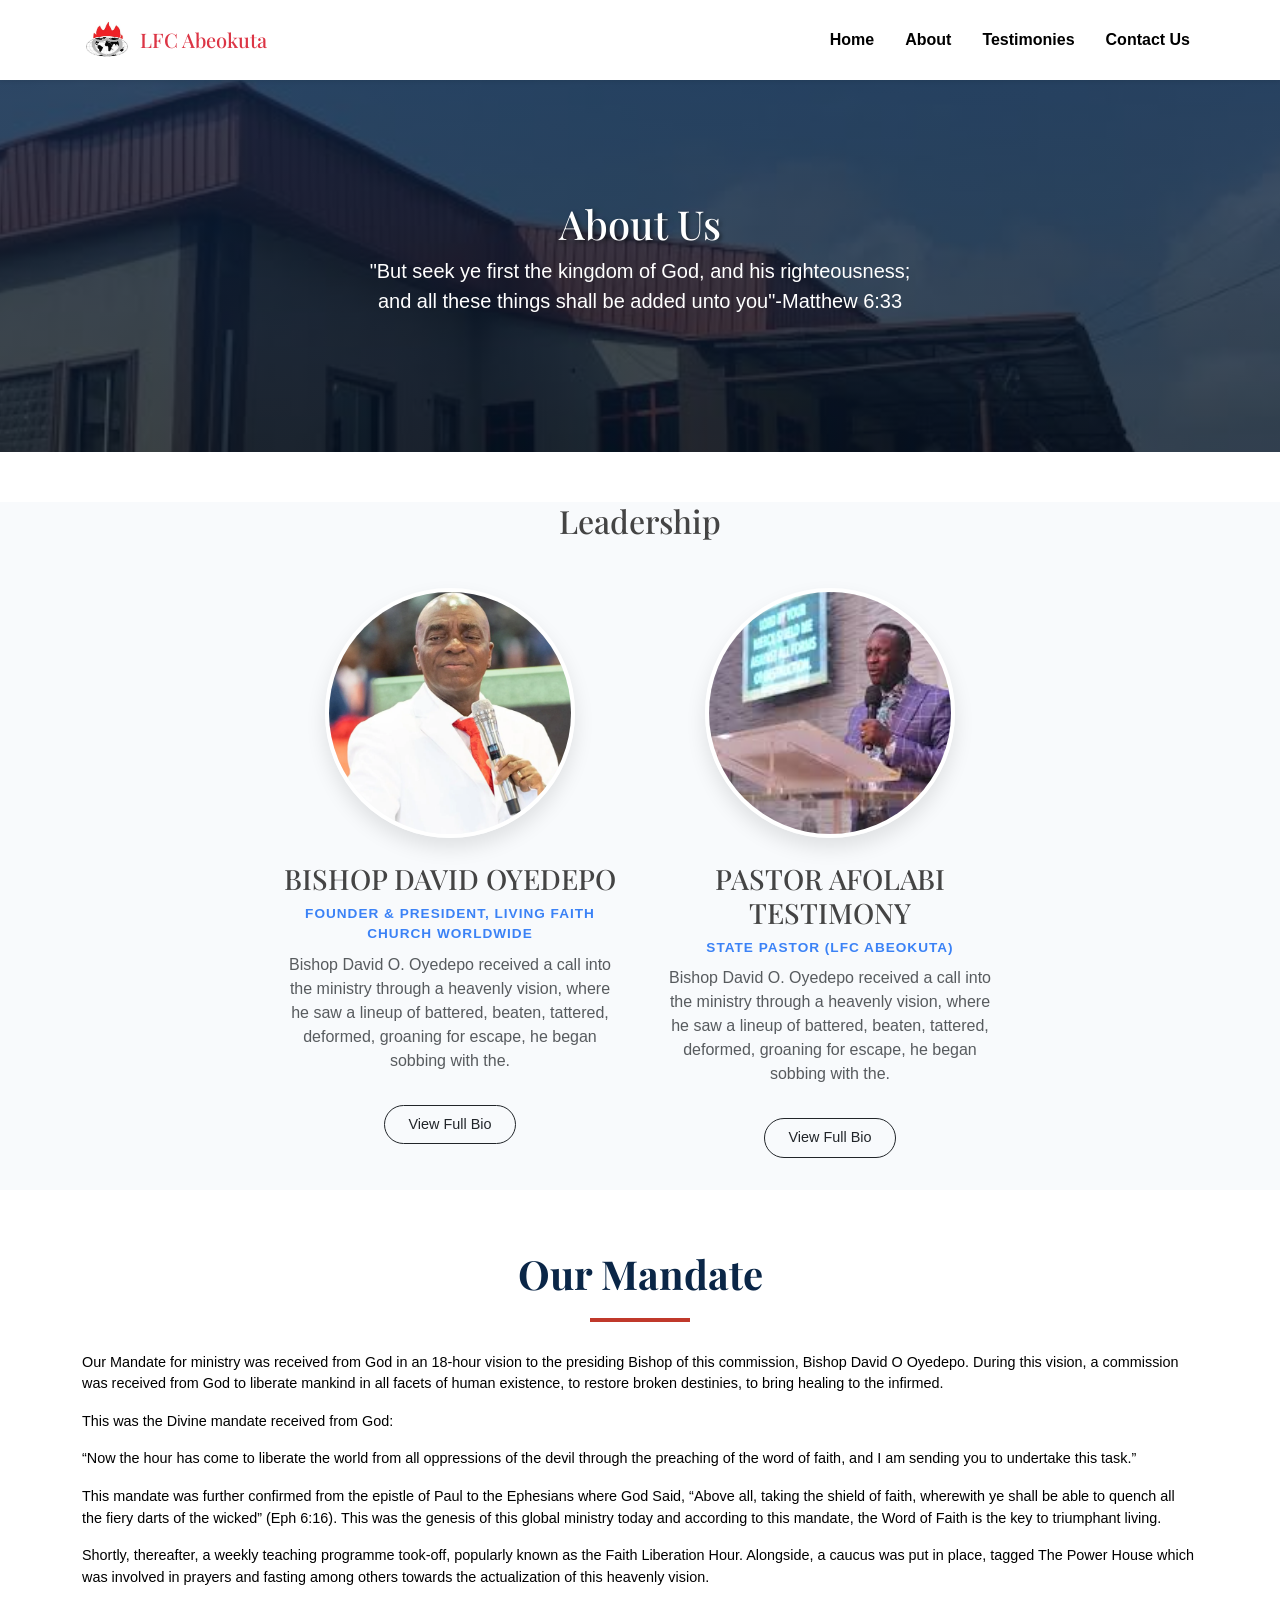
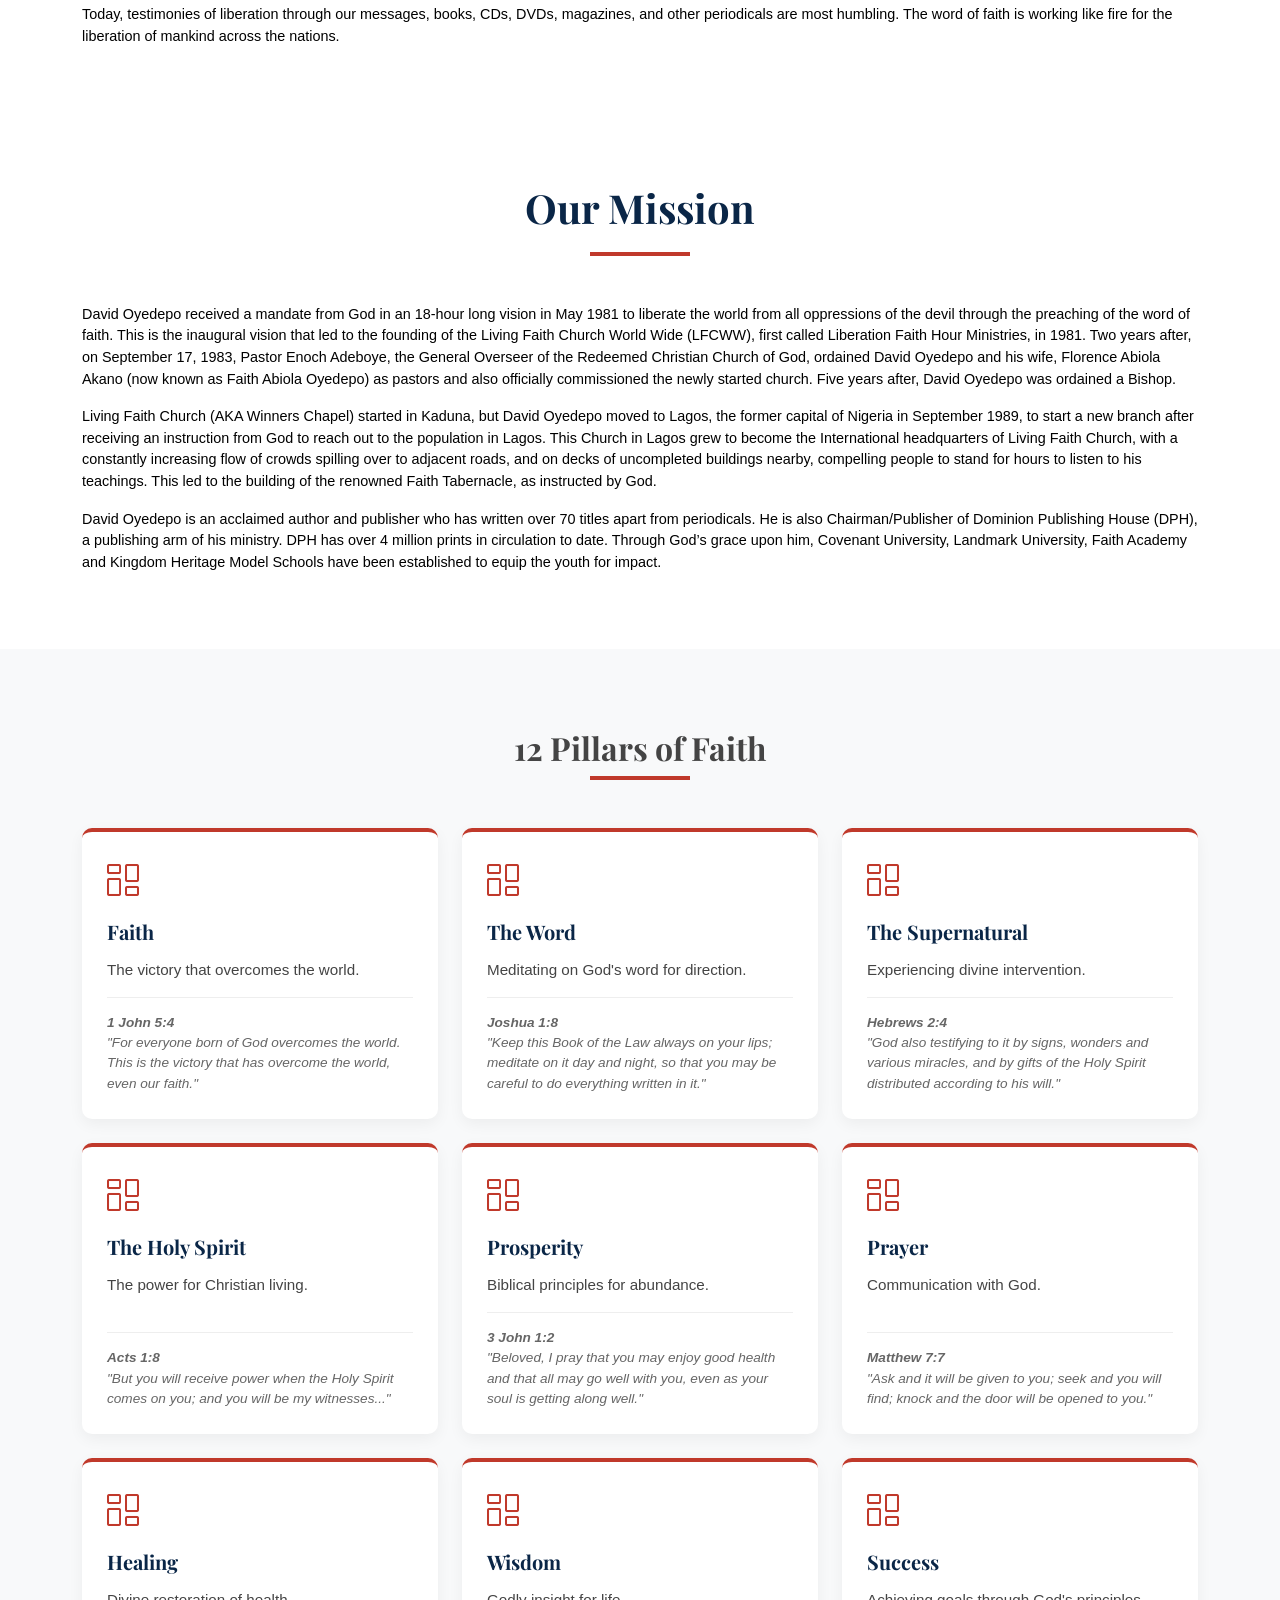
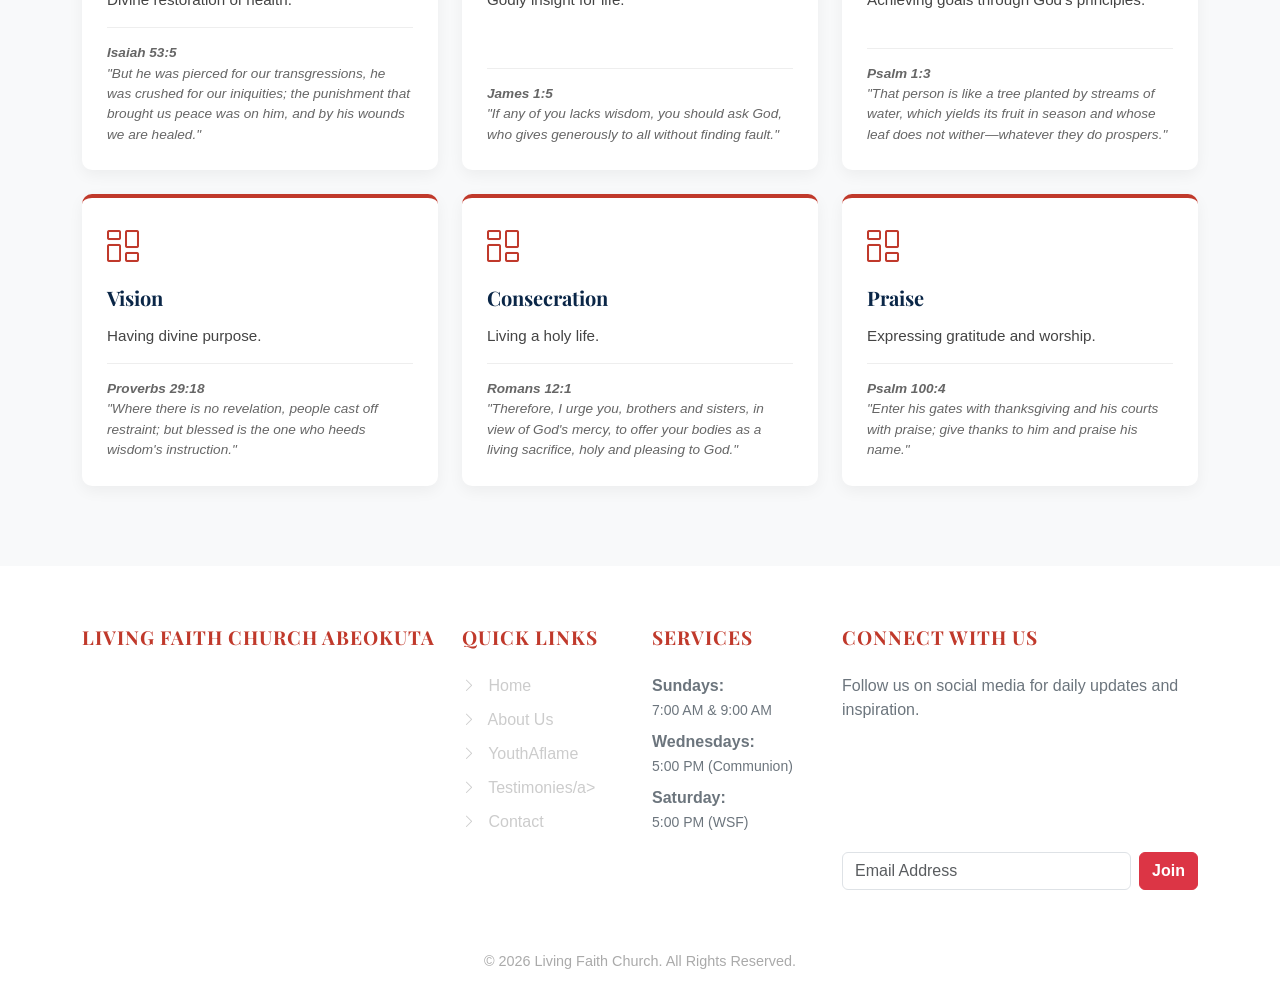
<file: About.html>
<!DOCTYPE html>
<html lang="en">

<head>
    <meta charset="UTF-8">
    <meta http-equiv="X-UA-Compatible" content="IE=edge">
    <meta name="viewport" content="width=device-width, initial-scale=1.0">
    <title>About Us</title>
    <link href="https://cdn.jsdelivr.net/npm/bootstrap@5.3.8/dist/css/bootstrap.min.css" rel="stylesheet"
        integrity="sha384-sRIl4kxILFvY47J16cr9ZwB07vP4J8+LH7qKQnuqkuIAvNWLzeN8tE5YBujZqJLB" crossorigin="anonymous">
    <link rel="stylesheet" href="https://cdn.jsdelivr.net/npm/bootstrap-icons@1.11.3/font/bootstrap-icons.min.css">
    <link rel="stylesheet" href="About.css">
    <!-- FontAwesome for Icons -->
    <link href="https://cdnjs.cloudflare.com/ajax/libs/font-awesome/6.4.0/css/all.min.css" rel="stylesheet">
    <!-- Google Fonts -->
    <link
        href="https://fonts.googleapis.com/css2?family=Inter:wght@300;400;600;700&family=Playfair+Display:wght@700&display=swap"
        rel="stylesheet">
</head>

<body>

    <!-- NAVIGATION -->
    <nav class="navbar navbar-expand-lg navbar-light bg-white sticky-top shadow-sm">
        <div class="container">
            <a class="navbar-brand fw-bold d-flex align-items-center" href="#" style="color: #222;">
                <img src="pics/logo.jpg" alt="Logo" width="50" height="40" class="me-2">
                <h5 class="mt-2 display-7"><span class="text-danger">LFC Abeokuta</span></h5>
            </a>
            <button class="navbar-toggler" type="button" data-bs-toggle="collapse" data-bs-target="#navbarNav">
                <span class="navbar-toggler-icon"></span>
            </button>
            <div class="collapse navbar-collapse justify-content-end" id="navbarNav">
                <ul class="navbar-nav mx mb-2 mb-lg-0 ">

                    <li class="nav-item">
                        <a class="nav-link" href="index.html">Home</a>
                    </li>
                    <li class="nav-item">
                        <a class="nav-link" href="About.html">About</a>
                    </li>

                    <li class="nav-item">
                        <a class="nav-link" href="church-report.html">Testimonies</a>
                    </li>
                    <li class="nav-item">
                        <a class="nav-link" href="Contact.html">Contact Us</a>
                    </li>
                </ul>


            </div>

        </div>
    </nav>

    <!-- BANNER -->
    <header class="about-banner">
        <div class="container">
            <h1>About Us
            </h1>
            <p class="lead">"But seek ye first the kingdom of God, and his righteousness;<br>
                and all these things shall be added unto you"-Matthew 6:33</p>
        </div>
    </header>




    <!-- Team Section (CEO & Manager) -->
    <section id="team" style="background-color: var(--light-bg); margin-top: 50px;">
        <div class="container">
            <div class="section-title">
                <h2 class="text-center"><span>Leadership</span></h2>

            </div>

            <div class="row justify-content-center mt-5">
                <!-- BISHOP Card -->
                <div class="col-md-5 col-lg-4">
                    <div class="team-card">
                        <div class="team-img-container">
                            <img src="pics/Bishop-pic-10b.webp" alt="CEO Picture">
                        </div>
                        <h3>BISHOP DAVID OYEDEPO</h3>
                        <p class="team-role">Founder & President, Living Faith Church Worldwide</p>
                        <p class="text-muted px-3">Bishop David O. Oyedepo received a call into the ministry through a
                            heavenly vision, where he saw a lineup of battered,
                            beaten, tattered, deformed, groaning for escape, he began sobbing with the.</p>

                        <!-- Button triggers Modal -->
                        <button type="button" class="btn btn-outline-dark btn-bio" data-bs-toggle="modal"
                            data-bs-target="#ceoModal">
                            View Full Bio
                        </button>
                    </div>
                </div>

                <!-- STATE PASTOR Card -->
                <div class="col-md-5 col-lg-4">
                    <div class="team-card">
                        <div class="team-img-container">
                            <img src="pics/pastor-T-2.jpg" alt="Manager Picture">
                        </div>
                        <h3>PASTOR AFOLABI TESTIMONY</h3>
                        <p class="team-role">STATE PASTOR (LFC ABEOKUTA)</p>
                        <p class="text-muted px-3">Bishop David O. Oyedepo received a call into the ministry through a
                            heavenly vision, where he saw a lineup of battered,
                            beaten, tattered, deformed, groaning for escape, he began sobbing with the.</p>

                        <!-- Button triggers Modal -->
                        <button type="button" class="btn btn-outline-dark btn-bio" data-bs-toggle="modal"
                            data-bs-target="#managerModal">
                            View Full Bio
                        </button>
                    </div>
                </div>
            </div>
        </div>
    </section>






    <!-- MANDATE SECTION -->
    <section class="centered-text-section">
        <div class="container">
            <h2>Our Mandate</h2>
            <div class="mandate-divider"></div>
            <p class="lead" style="font-size: 0.9rem; color: #000; text-align: start;">
                Our Mandate for ministry was received from God in an 18-hour vision to the presiding Bishop of this
                commission, Bishop
                David O Oyedepo. During this vision, a commission was received from God to liberate mankind in all
                facets of human
                existence, to restore broken destinies, to bring healing to the infirmed.
            </p>
            <p class="lead" style="font-size: 0.9rem; color: #000;  text-align: start;">
                This was the Divine mandate received from God:
            </p>
            <p class="lead" style="font-size: 0.9rem; color: #000;  text-align: start;">
                “Now the hour has come to liberate the world from all oppressions of the devil through the preaching of
                the word of
                faith, and I am sending you to undertake this task.”
            </p>

            <p class="lead" style="font-size: 0.9rem; color: #000;  text-align: start;">
                This mandate was further confirmed from the epistle of Paul to the Ephesians where God Said, “Above all,
                taking the
                shield of faith, wherewith ye shall be able to quench all the fiery darts of the wicked” (Eph 6:16).
                This was the
                genesis of this global ministry today and according to this mandate, the Word of Faith is the key to
                triumphant living.
            </p>

            <p class="lead" style="font-size: 0.9rem; color: #000;  text-align: start;">
                Shortly, thereafter, a weekly teaching programme took-off, popularly known as the Faith Liberation Hour.
                Alongside, a
                caucus was put in place, tagged The Power House which was involved in prayers and fasting among others
                towards the
                actualization of this heavenly vision.

            </p>

            <p class="lead" style="font-size: 0.9rem; color: #000;  text-align: start;">
                Today, testimonies of liberation through our messages, books, CDs, DVDs, magazines, and other
                periodicals are most
                humbling. The word of faith is working like fire for the liberation of mankind across the nations.

            </p>

        </div>

    </section>

    <!-- MISSION SECTION -->
    <section class="centered-text-section bg-white">
        <div class="container">
            <h2>Our Mission</h2>
            <div class="mandate-divider"></div>

            <div class="row mt-5 text-start justify-content-center">
                <p class="lead" style="font-size: 0.9rem; color: #000;">David Oyedepo received a mandate from God in an
                    18-hour long vision in May 1981 to liberate the world from all
                    oppressions of the devil through the preaching of the word of faith. This is the inaugural vision
                    that led to the
                    founding of the Living Faith Church World Wide (LFCWW), first called Liberation Faith Hour
                    Ministries, in 1981. Two
                    years after, on September 17, 1983, Pastor Enoch Adeboye, the General Overseer of the Redeemed
                    Christian Church of God,
                    ordained David Oyedepo and his wife, Florence Abiola Akano (now known as Faith Abiola Oyedepo) as
                    pastors and also
                    officially commissioned the newly started church. Five years after, David Oyedepo was ordained a
                    Bishop.</p>
                <p class="lead" style="font-size: 0.9rem; color: #000;">Living Faith Church (AKA Winners Chapel) started
                    in Kaduna, but David Oyedepo moved to Lagos, the former capital of
                    Nigeria in September 1989, to start a new branch after receiving an instruction from God to reach
                    out to the population
                    in Lagos. This Church in Lagos grew to become the International headquarters of Living Faith Church,
                    with a constantly
                    increasing flow of crowds spilling over to adjacent roads, and on decks of uncompleted buildings
                    nearby, compelling
                    people to stand for hours to listen to his teachings. This led to the building of the renowned Faith
                    Tabernacle, as
                    instructed by God.</p>
                <p class="lead" style="font-size: 0.9rem; color: #000;">
                    David Oyedepo is an acclaimed author and publisher who has written over 70 titles apart from
                    periodicals. He is also
                    Chairman/Publisher of Dominion Publishing House (DPH), a publishing arm of his ministry. DPH has
                    over 4 million prints
                    in circulation to date. Through God’s grace upon him, Covenant University, Landmark University,
                    Faith Academy and
                    Kingdom Heritage Model Schools have been established to equip the youth for impact.
                </p>
            </div>
        </div>
    </section>






    <!-- 12 PILLARS OF FAITH SECTION -->
    <section class="pillar-section">
        <div class="container">
            <div class="text-center mb-5">
                <h2 class="fw-bold">12 Pillars of Faith</h2>
                <div class="mandate-divider"></div>
            </div>

            <!-- Grid Container (Populated by JS) -->
            <div class="row g-4" id="pillarsGrid">
                <!-- Javascript will inject 12 cards here -->
            </div>
        </div>
    </section>




    <!-- CEO Modal -->
    <div class="modal fade" id="ceoModal" tabindex="-1" aria-hidden="true">
        <div class="modal-dialog modal-dialog-centered">
            <div class="modal-content">
                <div class="modal-header">
                    <h5 class="modal-title">Bishop David Oyedepo</h5>
                    <button type="button" class="btn-close" data-bs-dismiss="modal" aria-label="Close"></button>
                </div>
                <div class="modal-body">
                    <img src="pics/Bishop-pic-10b.webp" alt="Sarah Jenkins" class="img-fluid rounded mb-3 w-100"
                        style="max-height: 300px; object-fit: cover;">
                    <h6 class="text-primary">Founder & President, Living Faith Church Worldwide</h6>
                    <p>

                        On September 27, 1954, Bishop David Olaniyi Oyedepo, a native of Omu-Aran, Kwara
                        State,
                        Nigeria,,<br>
                        was born in Osogbo into
                        a religiously mixed family. His father, Ibrahim, was a Muslim healer, while his mother,
                        Dorcas,
                        was a member of the
                        Eternal Order of the Cherubim and Seraphim Movement (C&S).
                        He was raised by his grandmother in Osogbo, who inculcated in him the virtues of
                        Christian life
                        through the early
                        morning prayers which he attended with her. She also taught him the importance of
                        tithing and
                        other basic Christian
                        virtues.
                        In 1982 he married Florence Abiola Akano (now known as Faith). They have four children
                        together
                        (David Jr., Isaac, Love,
                        and Joy). David Jr. and Isaac Oyedepo were ordained as Pastors in May 2007 by Kenneth
                        Copeland.
                        David Oyedepo gave his life to Jesus Christ in 1969 through the influence of his former
                        teacher,
                        Ms Betty Lasher, who
                        took a special interest in him during his high school days. He studied Architecture at
                        Kwara
                        State Polytechnic, Ilorin,
                        and worked briefly with the Federal Ministry of Housing in Ilorin before resigning to
                        concentrate on missionary work.
                        David Oyedepo also earned a PhD in Human Development from Honolulu University, Hawaii,
                        United
                        States of America.
                    </p>
                    <blockquote class="blockquote mt-3">
                        <p class="mb-0 fst-italic">"Your depth of knowledge will determine the height you enjoy as far
                            as liberty is concerned."</p>
                    </blockquote>
                </div>
                <div class="modal-footer">
                    <button type="button" class="btn btn-secondary" data-bs-dismiss="modal">Close</button>
                    <!-- <a href="#" class="btn btn-primary">Connect on LinkedIn</a> -->
                </div>
            </div>
        </div>
    </div>

    <!-- Manager Modal -->
    <div class="modal fade" id="managerModal" tabindex="-1" aria-hidden="true">
        <div class="modal-dialog modal-dialog-centered">
            <div class="modal-content">
                <div class="modal-header">
                    <h5 class="modal-title">Pastor Afolabi Testimony</h5>
                    <button type="button" class="btn-close" data-bs-dismiss="modal" aria-label="Close"></button>
                </div>
                <div class="modal-body">
                    <img src="pics/pastor-T-2.jpg" alt="David Ross" class="img-fluid rounded mb-3 w-100"
                        style="max-height: 250px; object-fit: cover;">
                    <h6 class="text-primary">State Pastor (LFC ABEOKUTA)</h6>
                    <p>

                        On September 27, 1954, Bishop David Olaniyi Oyedepo, a native of Omu-Aran, Kwara
                        State,
                        Nigeria,,<br>
                        was born in Osogbo into
                        a religiously mixed family. His father, Ibrahim, was a Muslim healer, while his mother,
                        Dorcas,
                        was a member of the
                        Eternal Order of the Cherubim and Seraphim Movement (C&S).
                        He was raised by his grandmother in Osogbo, who inculcated in him the virtues of
                        Christian life
                        through the early
                        morning prayers which he attended with her. She also taught him the importance of
                        tithing and
                        other basic Christian
                        virtues.
                        In 1982 he married Florence Abiola Akano (now known as Faith). They have four children
                        together
                        (David Jr., Isaac, Love,
                        and Joy). David Jr. and Isaac Oyedepo were ordained as Pastors in May 2007 by Kenneth
                        Copeland.
                        David Oyedepo gave his life to Jesus Christ in 1969 through the influence of his former
                        teacher,
                        Ms Betty Lasher, who
                        took a special interest in him during his high school days. He studied Architecture at
                        Kwara
                        State Polytechnic, Ilorin,
                        and worked briefly with the Federal Ministry of Housing in Ilorin before resigning to
                        concentrate on missionary work.
                        David Oyedepo also earned a PhD in Human Development from Honolulu University, Hawaii,
                        United
                        States of America.
                    </p>
                    <blockquote class="blockquote mt-3">
                        <p class="mb-0 fst-italic">
                            "Until something changes within you, nothing changes around you."</p>
                    </blockquote>
                </div>
                <div class="modal-footer">
                    <button type="button" class="btn btn-secondary" data-bs-dismiss="modal">Close</button>
                    <!-- <a href="#" class="btn btn-primary">Connect on LinkedIn</a> -->
                </div>
            </div>
        </div>
    </div>


    <!-- FOOTER START -->
    <footer class="main-footer">
        <div class="container">
            <div class="row">

                <!-- Column 1: About Church -->
                <div class="col-lg-4 col-md-6 mb-4 mb-lg-0">
                    <h5 class="footer-heading">Living Faith Church Abeokuta</h5>
                    <p class="mb-4">Raising a generation of believers who understand their kingdom identity. Join us as
                        we
                        impact the world with the Gospel.</p>
                    <div class="d-flex">
                        <span class="me-3"><i class="bi bi-geo-alt-fill"></i> #26 Quarry Rd., Ibara, Abeokuta, Ogun
                            State, Nigeria</span>
                        <span><i class="bi bi-envelope-fill"></i> lfcwwabeokuta@yahoo.com</span>
                    </div>
                </div>

                <!-- Column 2: Quick Links -->
                <div class="col-lg-2 col-md-6 mb-4 mb-lg-0">
                    <h5 class="footer-heading">Quick Links</h5>
                    <a href="index.html" class="footer-link"><i class="bi bi-chevron-right small me-2"></i> Home</a>
                    <a href="About.html" class="footer-link"><i class="bi bi-chevron-right small me-2"></i> About Us</a>
                    <a href="youth.html" class="footer-link"><i class="bi bi-chevron-right small me-2"></i>
                        YouthAflame</a>
                    <a href="church-report.html" class="footer-link"><i class="bi bi-chevron-right small me-2"></i>
                        Testimonies/a>
                        <a href="Contact.html" class="footer-link"><i class="bi bi-chevron-right small me-2"></i>
                            Contact</a>
                </div>

                <!-- Column 3: Service Times -->
                <div class="col-lg-2 col-md-6 mb-4 mb-lg-0">
                    <h5 class="footer-heading">Services</h5>
                    <ul class="list-unstyled text-secondary">
                        <li class="mb-2">
                            <strong>Sundays:</strong><br>
                            <small>7:00 AM & 9:00 AM</small>
                        </li>
                        <li class="mb-2">
                            <strong>Wednesdays:</strong><br>
                            <small>5:00 PM (Communion)</small>
                        </li>
                        <li>
                            <strong>Saturday:</strong><br>
                            <small>5:00 PM (WSF)</small>
                        </li>
                    </ul>
                </div>

                <!-- Column 4: Social Media (Key Feature) -->
                <div class="col-lg-4 col-md-6 mb-4 mb-lg-0">
                    <h5 class="footer-heading">Connect With Us</h5>
                    <p class="mb-3 text-secondary">Follow us on social media for daily updates and inspiration.</p>

                    <!-- Social Icons -->
                    <div class="mb-4">
                        <a href="https://web.facebook.com/lfcabeokuta/#" class="social-icon" title="Facebook">
                            <i class="bi bi-facebook"></i>
                        </a>
                        <a href="https://www.instagram.com/lfcabeokuta_/" class="social-icon" title="Instagram">
                            <i class="bi bi-instagram"></i>
                        </a>
                        <a href="https://x.com/winnersabk" class="social-icon" title="Twitter / X">
                            <i class="bi bi-twitter-x"></i>
                        </a>
                        <a href="https://www.youtube.com/@LFCABEOKUTA" class="social-icon" title="YouTube">
                            <i class="bi bi-youtube"></i>
                        </a>
                        <a href="https://www.tiktok.com/@lfcabeokuta_/" class="social-icon" title="Tiktok">
                            <i class="bi bi-tiktok"></i>
                        </a>
                    </div>

                    <!-- Newsletter -->
                    <h6 class="text-uppercase mb-3">Subscribe</h6>
                    <form class="d-flex">
                        <input type="email" class="form-control me-2" placeholder="Email Address" aria-label="Email">
                        <button class="btn btn-danger fw-bold" type="submit">Join</button>
                    </form>
                </div>

            </div>

            <!-- Copyright Bar -->
            <div class="copyright-bar">
                <div class="container">
                    <p class="mb-0">&copy; 2026 Living Faith Church. All Rights Reserved.</p>
                </div>
            </div>
        </div>
    </footer>



    <script src="https://cdn.jsdelivr.net/npm/@popperjs/core@2.11.8/dist/umd/popper.min.js"
        integrity="sha384-I7E8VVD/ismYTF4hNIPjVp/Zjvgyol6VFvRkX/vR+Vc4jQkC+hVqc2pM8ODewa9r"
        crossorigin="anonymous"></script>
    <script src="https://cdn.jsdelivr.net/npm/bootstrap@5.3.8/dist/js/bootstrap.min.js"
        integrity="sha384-G/EV+4j2dNv+tEPo3++6LCgdCROaejBqfUeNjuKAiuXbjrxilcCdDz6ZAVfHWe1Y"
        crossorigin="anonymous"></script>
    <script src="About.js"></script>





</body>

</html>
</file>
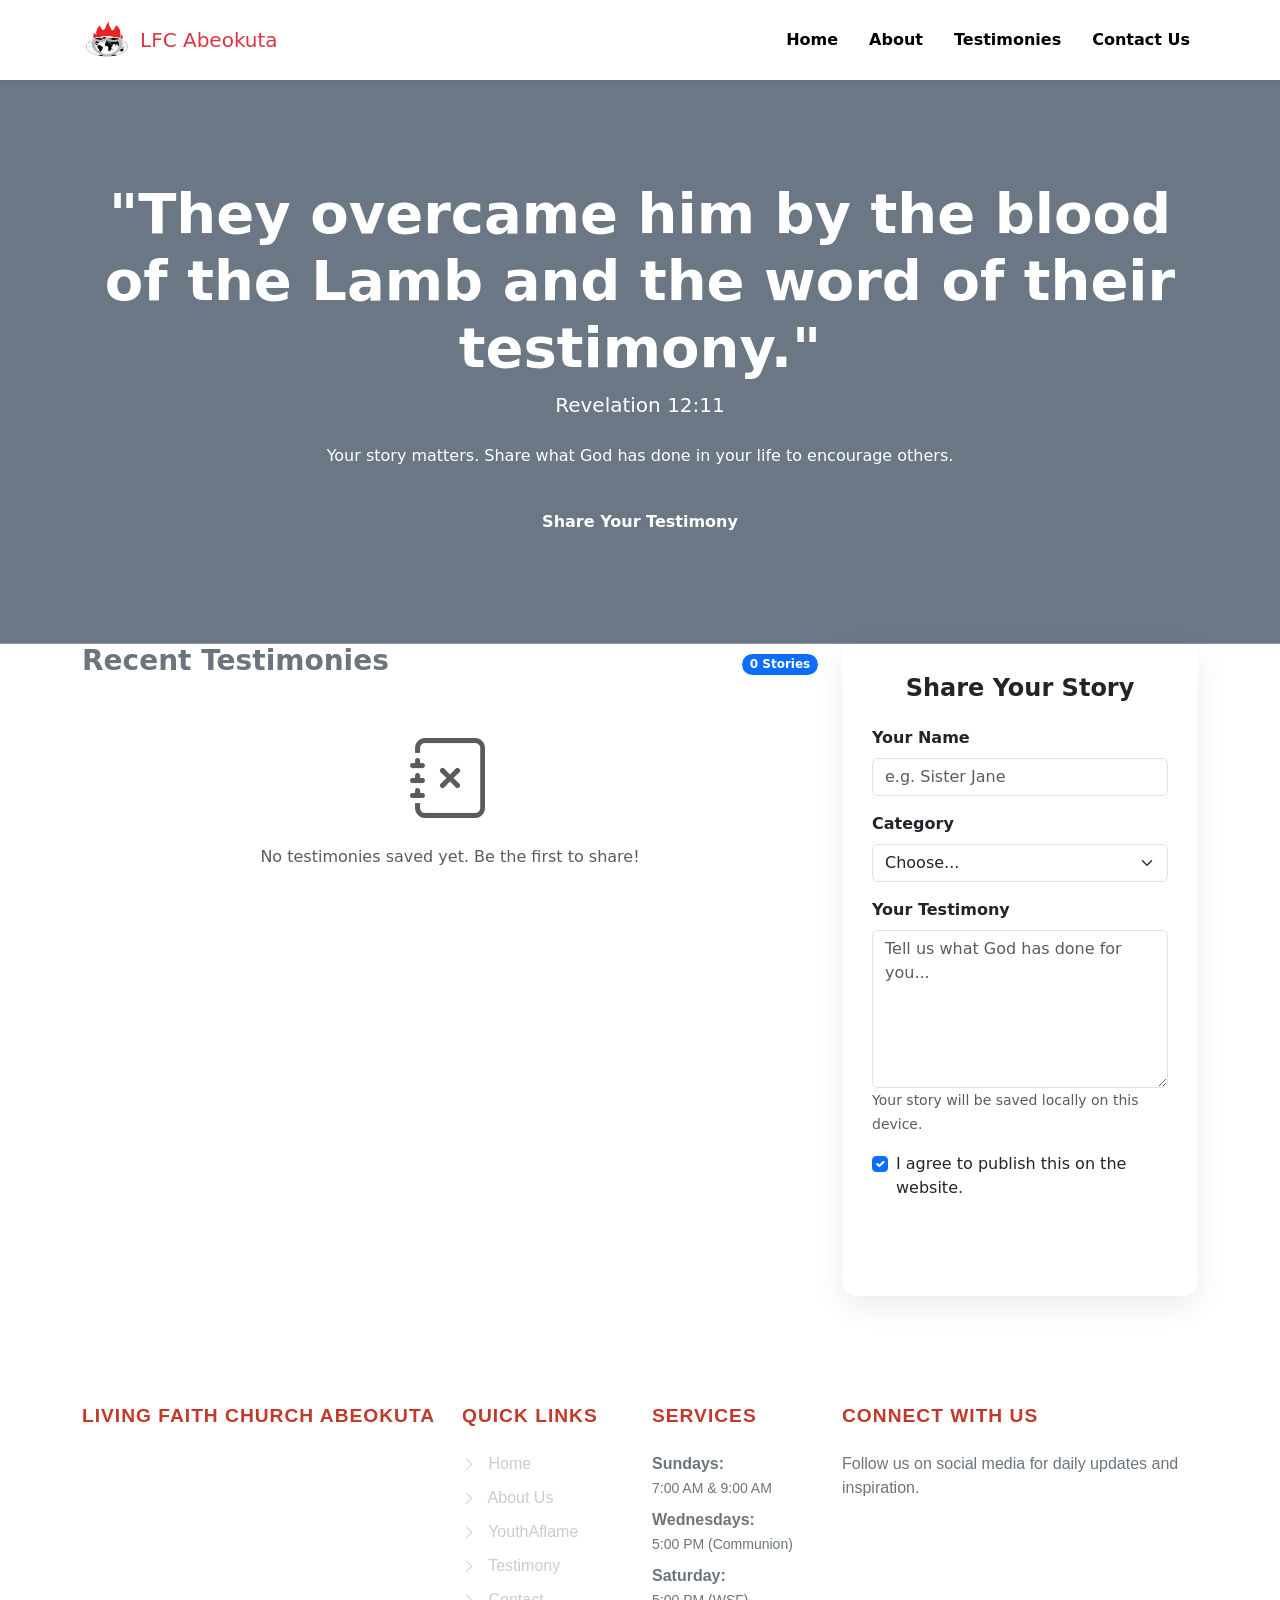
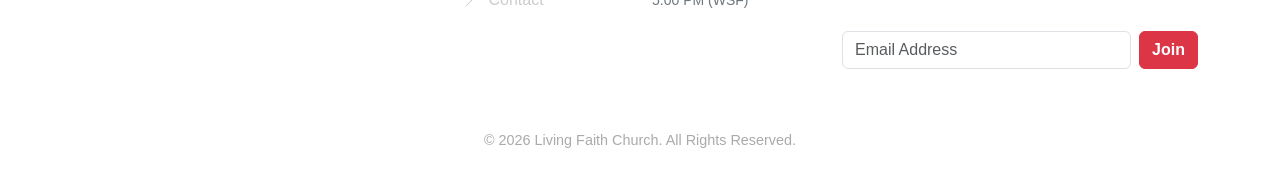
<file: church-report.html>
<!DOCTYPE html>
<html lang="en">

<head>
    <meta charset="UTF-8">
    <meta name="viewport" content="width=device-width, initial-scale=1.0">
    <title>Testimony Report Website</title>
    <!-- Bootstrap CSS -->
    <link href="https://cdn.jsdelivr.net/npm/bootstrap@5.3.8/dist/css/bootstrap.min.css" rel="stylesheet"
        integrity="sha384-sRIl4kxILFvY47J16cr9ZwB07vP4J8+LH7qKQnuqkuIAvNWLzeN8tE5YBujZqJLB" crossorigin="anonymous">
    <link rel="stylesheet" href="https://cdn.jsdelivr.net/npm/bootstrap-icons@1.11.3/font/bootstrap-icons.min.css">
    <link rel="stylesheet" href="church-report.css">
</head>

<body>

    <!-- NAVIGATION -->
    <nav class="navbar navbar-expand-lg navbar-light bg-white sticky-top shadow-sm">
        <div class="container">
            <a class="navbar-brand fw-bold d-flex align-items-center" href="#" style="color: #222;">
                <img src="pics/logo.jpg" alt="Logo" width="50" height="40" class="me-2">
                <h5 class="mt-2 display-7"><span class="text-danger">LFC Abeokuta</span></h5>
            </a>
            <button class="navbar-toggler" type="button" data-bs-toggle="collapse" data-bs-target="#navbarNav">
                <span class="navbar-toggler-icon"></span>
            </button>
            <div class="collapse navbar-collapse justify-content-end" id="navbarNav">
                <ul class="navbar-nav mx mb-2 mb-lg-0 ">

                    <li class="nav-item">
                        <a class="nav-link" href="index.html">Home</a>
                    </li>
                    <li class="nav-item">
                        <a class="nav-link" href="About.html">About</a>
                    </li>
                    <li class="nav-item">
                        <a class="nav-link" href="church-report.html">Testimonies</a>
                    </li>
                    <li class="nav-item">
                        <a class="nav-link" href="Contact.html">Contact Us</a>
                    </li>
                </ul>


            </div>

        </div>
    </nav>

    <!-- Hero Section -->
    <section id="home" class="hero-section">
        <div class="container">
            <h1 class="display-4 fw-bold">"They overcame him by the blood of the Lamb and the word of their testimony."
            </h1>
            <p class="lead">Revelation 12:11</p>
            <p class="mt-4">Your story matters. Share what God has done in your life to encourage others.</p>
            <a href="#share" class="btn btn-submit mt-3">Share Your Testimony</a>
        </div>
    </section>




    <!-- Main Content -->
    <div class="container mb-5">
        <div class="row">

            <!-- LEFT: Feed (Saved Testimonies) -->
            <div class="col-lg-8 mb-4" id="feed">
                <div class="d-flex justify-content-between align-items-center mb-4">
                    <h3 class="fw-bold text-secondary">Recent Testimonies</h3>
                    <span class="badge bg-primary rounded-pill" id="countBadge">0 Stories</span>
                </div>

                <!-- Container where JS will inject cards -->
                <div id="testimonyGrid" class="row g-4">
                    <!-- Content injected by JS -->
                </div>

                <div id="emptyState" class="text-center py-5 d-none">
                    <i class="bi bi-journal-x display-1 text-muted"></i>
                    <p class="mt-3 text-muted">No testimonies saved yet. Be the first to share!</p>
                </div>
            </div>

            <!-- RIGHT: Submission Form (Sticky) -->
            <div class="col-lg-4">
                <div class="form-container sticky-top" style="top: 90px; z-index: 100;" id="share">
                    <h4 class="fw-bold mb-4 text-center">Share Your Story</h4>
                    <form id="testimonyForm">
                        <div class="mb-3">
                            <label class="form-label fw-bold">Your Name</label>
                            <input type="text" class="form-control" id="tName" placeholder="e.g. Sister Jane" required>
                        </div>

                        <div class="mb-3">
                            <label class="form-label fw-bold">Category</label>
                            <select class="form-select" id="tCategory" required>
                                <option value="" selected disabled>Choose...</option>
                                <option value="Healing">Healing</option>
                                <option value="Provision">Financial Provision</option>
                                <option value="Family">Family / Marriage</option>
                                <option value="Salvation">Salvation</option>
                                <option value="Miracle">General Miracle</option>
                            </select>
                        </div>

                        <div class="mb-3">
                            <label class="form-label fw-bold">Your Testimony</label>
                            <textarea class="form-control" id="tStory" rows="6"
                                placeholder="Tell us what God has done for you..." required></textarea>
                            <small class="text-muted">Your story will be saved locally on this device.</small>
                        </div>

                        <div class="mb-3 form-check">
                            <input type="checkbox" class="form-check-input" id="tPublic" checked>
                            <label class="form-check-label" for="tPublic">I agree to publish this on the
                                website.</label>
                        </div>

                        <div class="d-grid">
                            <button type="submit" class="btn btn-submit btn-lg">Save Testimony</button>
                        </div>
                    </form>
                </div>
            </div>

        </div>
    </div>

    <!-- Details Modal -->
    <div class="modal fade" id="readModal" tabindex="-1">
        <div class="modal-dialog modal-dialog-centered">
            <div class="modal-content">
                <div class="modal-header border-0">
                    <h5 class="modal-title fw-bold" id="modalTitle">Title</h5>
                    <button type="button" class="btn-close" data-bs-dismiss="modal"></button>
                </div>
                <div class="modal-body">
                    <span class="badge bg-secondary mb-2" id="modalCategory">Category</span>
                    <p class="text-muted small mb-3" id="modalDate">Date</p>
                    <div class="fs-5" id="modalBody" style="white-space: pre-wrap; line-height: 1.8;">Content...</div>
                    <hr>
                    <div class="d-flex align-items-center">
                        <div class="bg-light rounded-circle d-flex justify-content-center align-items-center me-3"
                            style="width: 40px; height: 40px; color: #666;">
                            <i class="bi bi-person-fill"></i>
                        </div>
                        <p class="mb-0 fw-bold" id="modalAuthor">Author</p>
                    </div>
                </div>
                <div class="modal-footer border-0">
                    <button type="button" class="btn btn-danger btn-sm" id="deleteBtn">Delete</button>
                    <button type="button" class="btn btn-secondary" data-bs-dismiss="modal">Close</button>
                </div>
            </div>
        </div>
    </div>

    <!-- Success Modal -->
    <div class="modal fade" id="successModal" tabindex="-1" data-bs-backdrop="static">
        <div class="modal-dialog modal-dialog-centered">
            <div class="modal-content text-center p-4">
                <div class="modal-body">
                    <i class="bi bi-check-circle-fill text-success display-1"></i>
                    <h4 class="mt-3 fw-bold">Saved Successfully!</h4>
                    <p>Your testimony has been documented. God bless you!</p>
                    <button type="button" class="btn btn-outline-success w-100 mt-2"
                        data-bs-dismiss="modal">Close</button>
                </div>
            </div>
        </div>
    </div>



    <!-- FOOTER START -->
    <footer class="main-footer">
        <div class="container">
            <div class="row">

                <!-- Column 1: About Church -->
                <div class="col-lg-4 col-md-6 mb-4 mb-lg-0">
                    <h5 class="footer-heading">Living Faith Church Abeokuta</h5>
                    <p class="mb-4">Raising a generation of believers who understand their kingdom identity. Join us as
                        we
                        impact the world with the Gospel.</p>
                    <div class="d-flex">
                        <span class="me-3"><i class="bi bi-geo-alt-fill"></i> #26 Quarry Rd., Ibara, Abeokuta, Ogun
                            State, Nigeria</span>
                        <span><i class="bi bi-envelope-fill"></i> lfcwwabeokuta@yahoo.com</span>
                    </div>
                </div>

                <!-- Column 2: Quick Links -->
                <div class="col-lg-2 col-md-6 mb-4 mb-lg-0">
                    <h5 class="footer-heading">Quick Links</h5>
                    <a href="index.html" class="footer-link"><i class="bi bi-chevron-right small me-2"></i> Home</a>
                    <a href="About.html" class="footer-link"><i class="bi bi-chevron-right small me-2"></i> About Us</a>
                    <a href="youth.html" class="footer-link"><i class="bi bi-chevron-right small me-2"></i>
                        YouthAflame</a>
                    <a href="church-report.html" class="footer-link"><i class="bi bi-chevron-right small me-2"></i>
                        Testimony</a>
                    <a href="Contact.html" class="footer-link"><i class="bi bi-chevron-right small me-2"></i>
                        Contact</a>
                </div>

                <!-- Column 3: Service Times -->
                <div class="col-lg-2 col-md-6 mb-4 mb-lg-0">
                    <h5 class="footer-heading">Services</h5>
                    <ul class="list-unstyled text-secondary">
                        <li class="mb-2">
                            <strong>Sundays:</strong><br>
                            <small>7:00 AM & 9:00 AM</small>
                        </li>
                        <li class="mb-2">
                            <strong>Wednesdays:</strong><br>
                            <small>5:00 PM (Communion)</small>
                        </li>
                        <li>
                            <strong>Saturday:</strong><br>
                            <small>5:00 PM (WSF)</small>
                        </li>
                    </ul>
                </div>

                <!-- Column 4: Social Media (Key Feature) -->
                <div class="col-lg-4 col-md-6 mb-4 mb-lg-0">
                    <h5 class="footer-heading">Connect With Us</h5>
                    <p class="mb-3 text-secondary">Follow us on social media for daily updates and inspiration.</p>

                    <!-- Social Icons -->
                    <div class="mb-4">
                        <a href="https://web.facebook.com/lfcabeokuta/#" class="social-icon" title="Facebook">
                            <i class="bi bi-facebook"></i>
                        </a>
                        <a href="https://www.instagram.com/lfcabeokuta_/" class="social-icon" title="Instagram">
                            <i class="bi bi-instagram"></i>
                        </a>
                        <a href="https://x.com/winnersabk" class="social-icon" title="Twitter / X">
                            <i class="bi bi-twitter-x"></i>
                        </a>
                        <a href="https://www.youtube.com/@LFCABEOKUTA" class="social-icon" title="YouTube">
                            <i class="bi bi-youtube"></i>
                        </a>
                        <a href="https://www.tiktok.com/@lfcabeokuta_/" class="social-icon" title="Tiktok">
                            <i class="bi bi-tiktok"></i>
                        </a>
                    </div>

                    <!-- Newsletter -->
                    <h6 class="text-uppercase mb-3">Subscribe</h6>
                    <form class="d-flex">
                        <input type="email" class="form-control me-2" placeholder="Email Address" aria-label="Email">
                        <button class="btn btn-danger fw-bold" type="submit">Join</button>
                    </form>
                </div>

            </div>

            <!-- Copyright Bar -->
            <div class="copyright-bar">
                <div class="container">
                    <p class="mb-0">&copy; 2026 Living Faith Church. All Rights Reserved.</p>
                </div>
            </div>
        </div>
    </footer>


    <!-- Bootstrap JS and Popper.js -->
    <script src="https://cdn.jsdelivr.net/npm/@popperjs/core@2.11.8/dist/umd/popper.min.js"
        integrity="sha384-I7E8VVD/ismYTF4hNIPjVp/Zjvgyol6VFvRkX/vR+Vc4jQkC+hVqc2pM8ODewa9r"
        crossorigin="anonymous"></script>
    <script src="https://cdn.jsdelivr.net/npm/bootstrap@5.3.8/dist/js/bootstrap.min.js"
        integrity="sha384-G/EV+4j2dNv+tEPo3++6LCgdCROaejBqfUeNjuKAiuXbjrxilcCdDz6ZAVfHWe1Y"
        crossorigin="anonymous"></script>
    <!-- Custom JavaScript -->
    <script src="church-report.js"></script>
</body>

</html>
</file>
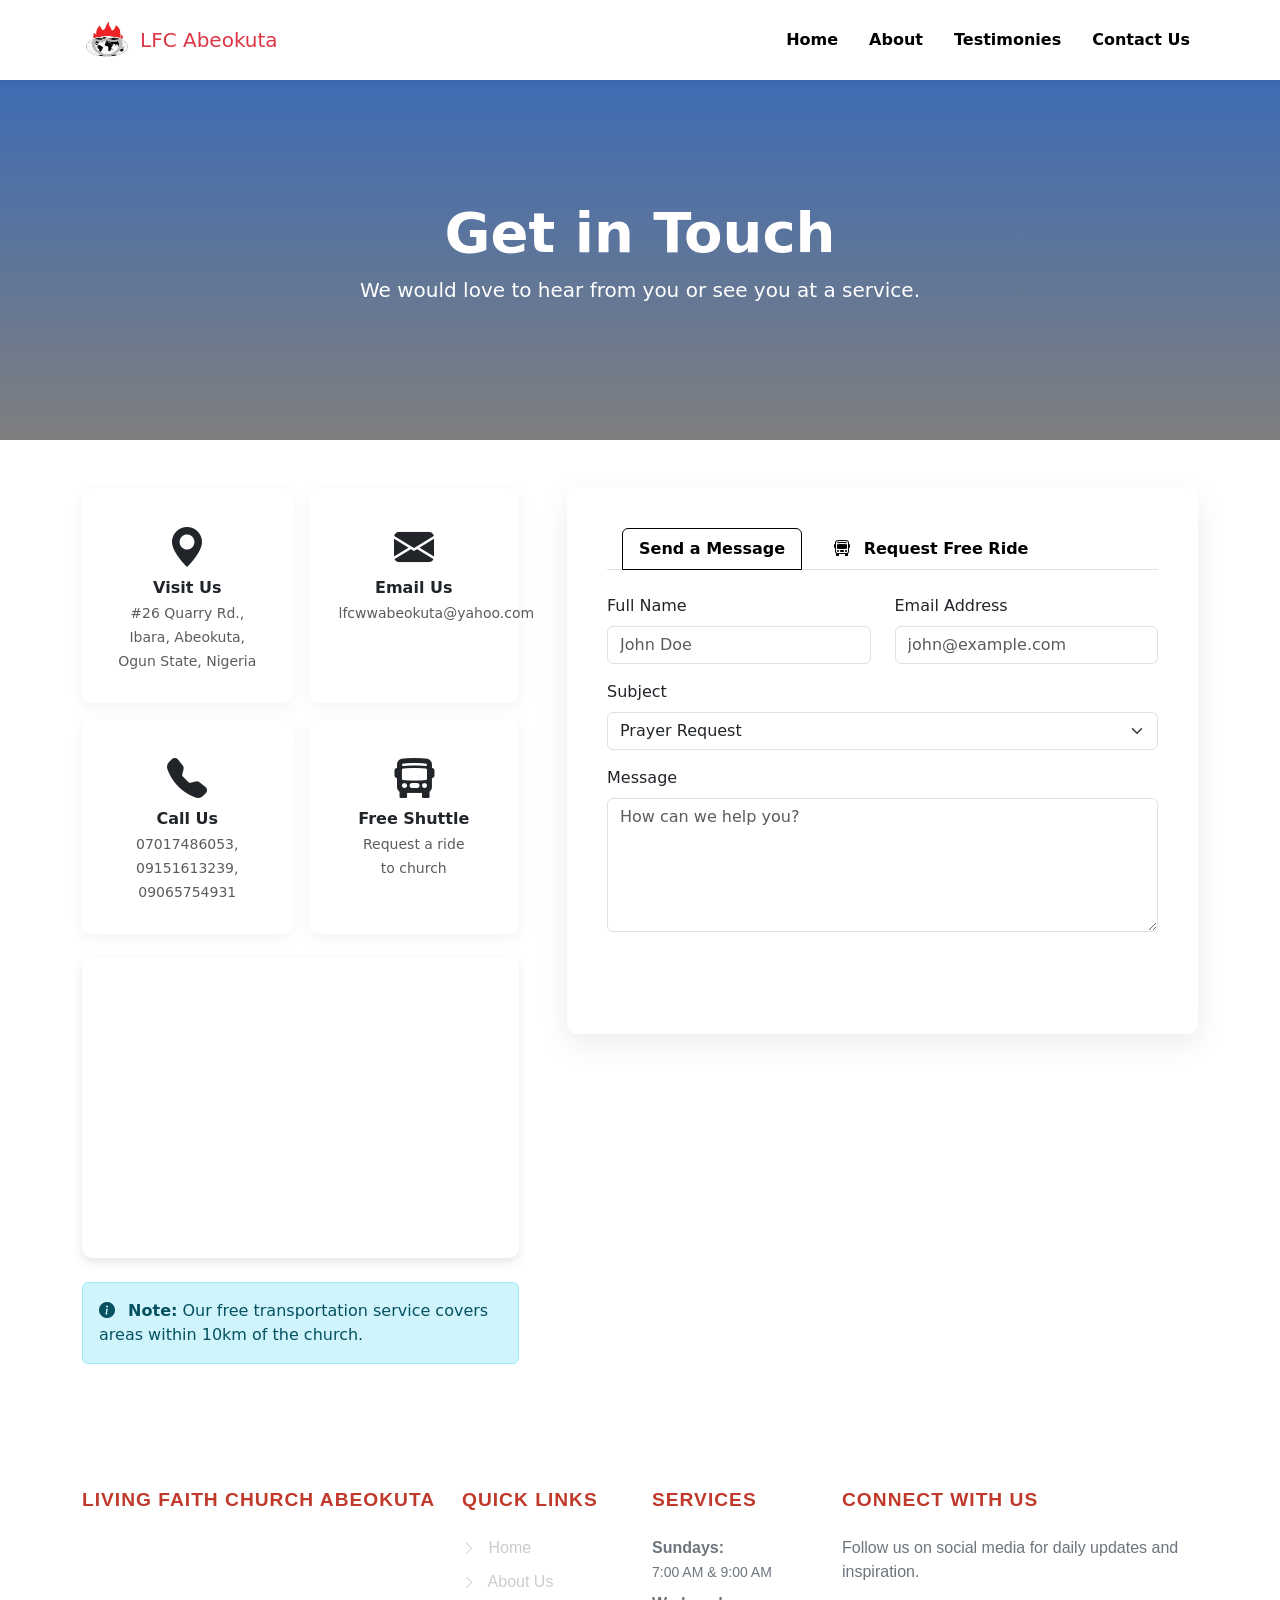
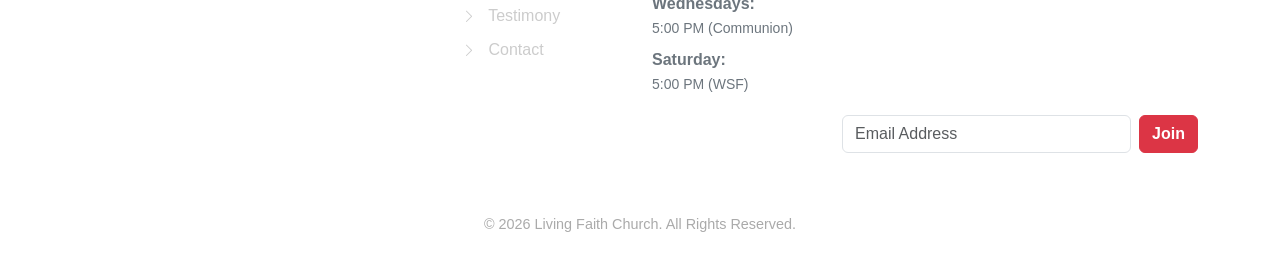
<file: Contact.html>
<!DOCTYPE html>
<html lang="en">

<head>
    <meta charset="UTF-8">
    <meta http-equiv="X-UA-Compatible" content="IE=edge">
    <meta name="viewport" content="width=device-width, initial-scale=1.0">
    <title>Contact Us</title>
    <link href="https://cdn.jsdelivr.net/npm/bootstrap@5.3.8/dist/css/bootstrap.min.css" rel="stylesheet"
        integrity="sha384-sRIl4kxILFvY47J16cr9ZwB07vP4J8+LH7qKQnuqkuIAvNWLzeN8tE5YBujZqJLB" crossorigin="anonymous">
    <link rel="stylesheet" href="https://cdn.jsdelivr.net/npm/bootstrap-icons@1.11.3/font/bootstrap-icons.min.css">
    <link rel="stylesheet" href="Contact.css">
</head>

<body>


    <!-- NAVIGATION -->
    <nav class="navbar navbar-expand-lg navbar-light bg-white sticky-top shadow-sm">
        <div class="container">
            <a class="navbar-brand fw-bold d-flex align-items-center" href="#" style="color: #222;">
                <img src="pics/logo.jpg" alt="Logo" width="50" height="40" class="me-2">
                <h5 class="mt-2 display-7"><span class="text-danger">LFC Abeokuta</span></h5>
            </a>
            <button class="navbar-toggler" type="button" data-bs-toggle="collapse" data-bs-target="#navbarNav">
                <span class="navbar-toggler-icon"></span>
            </button>
            <div class="collapse navbar-collapse justify-content-end" id="navbarNav">
                <ul class="navbar-nav mx mb-2 mb-lg-0 ">

                    <li class="nav-item">
                        <a class="nav-link" href="index.html">Home</a>
                    </li>
                    <li class="nav-item">
                        <a class="nav-link" href="About.html">About</a>
                    </li>
                    <li class="nav-item">
                        <a class="nav-link" href="church-report.html">Testimonies</a>
                    </li>
                    <li class="nav-item">
                        <a class="nav-link" href="Contact.html">Contact Us</a>
                    </li>
                </ul>


            </div>

        </div>
    </nav>



    <!-- Hero Banner -->
    <header class="contact-hero">
        <div class="container">
            <h1 class="display-4 fw-bold">Get in Touch</h1>
            <p class="lead">We would love to hear from you or see you at a service.</p>
        </div>
    </header>

    <!-- Main Content -->
    <div class="container my-5">
        <div class="row g-5">

            <!-- LEFT COLUMN: Info & Map -->
            <div class="col-lg-5">

                <!-- Contact Info Cards -->
                <div class="row g-3 mb-4">
                    <div class="col-md-6 col-6">
                        <div class="info-card">
                            <i class="bi bi-geo-alt-fill icon-box"></i>
                            <h6 class="fw-bold mb-1">Visit Us</h6>
                            <small class="text-muted">#26 Quarry Rd., Ibara, Abeokuta, Ogun
                                State, Nigeria</small>
                        </div>
                    </div>
                    <div class="col-md-6 col-6">
                        <div class="info-card">
                            <i class="bi bi-envelope-fill icon-box"></i>
                            <h6 class="fw-bold mb-1">Email Us</h6>
                            <small class="text-muted">lfcwwabeokuta@yahoo.com</small>
                        </div>
                    </div>
                    <div class="col-md-6 col-6">
                        <div class="info-card">
                            <i class="bi bi-telephone-fill icon-box"></i>
                            <h6 class="fw-bold mb-1">Call Us</h6>
                            <small class="text-muted">07017486053, 09151613239, 09065754931</small>
                        </div>
                    </div>
                    <div class="col-md-6 col-6">
                        <div class="info-card" style="border-bottom-color: var(--accent-gold);">
                            <i class="bi bi-bus-front-fill icon-box" style="color: var(--accent-gold);"></i>
                            <h6 class="fw-bold mb-1">Free Shuttle</h6>
                            <small class="text-muted">Request a ride<br>to church</small>
                        </div>
                    </div>
                </div>

                <!-- Map Placeholder -->
                <div class="map-container">
                    <!-- Using a generic Google Maps embed placeholder -->
                    <!-- <iframe src="https://maps.google.com/maps?q=Abeokuta&t=&z=13&ie=UTF8&iwloc=&output=embed"
                        width="100%" height="100%" style="border:0;" allowfullscreen="" loading="lazy">
                    </iframe> -->
                    <!-- Google Maps Iframe centered on Abeokuta, Ogun State -->
                    <iframe src="https://maps.google.com/maps?q=Abeokuta&t=&z=13&ie=UTF8&iwloc=&output=embed"
                        width="100%" height="100%" style="border:0;" allowfullscreen="" loading="lazy">
                    </iframe>
                    <p class="text-center small text-muted mt-2"><i class="bi bi-map"></i> View larger map on Google
                        Maps</p>
                </div>

                <!-- Transport Note -->
                <div class="alert alert-info mt-4" role="alert">
                    <i class="bi bi-info-circle-fill me-2"></i>
                    <strong>Note:</strong> Our free transportation service covers areas within 10km of the church.
                </div>

            </div>

            <!-- RIGHT COLUMN: Forms -->
            <div class="col-lg-7">
                <div class="form-container">

                    <!-- Tabs -->
                    <ul class="nav nav-tabs mb-4" id="contactTabs" role="tablist">
                        <li class="nav-item" role="presentation">
                            <button class="nav-link active" id="msg-tab" data-bs-toggle="tab"
                                data-bs-target="#message-tab-pane" type="button">
                                Send a Message
                            </button>
                        </li>
                        <li class="nav-item" role="presentation">
                            <button class="nav-link" id="transport-tab" data-bs-toggle="tab"
                                data-bs-target="#transport-tab-pane" type="button">
                                <i class="bi bi-bus-front me-2"></i> Request Free Ride
                            </button>
                        </li>
                    </ul>

                    <!-- Tab Content -->
                    <div class="tab-content" id="contactTabsContent">

                        <!-- TAB 1: General Message -->
                        <div class="tab-pane fade show active" id="message-tab-pane" role="tabpanel">
                            <form id="contactForm">
                                <div class="row">
                                    <div class="col-md-6 mb-3">
                                        <label class="form-label">Full Name</label>
                                        <input type="text" class="form-control" placeholder="John Doe" required>
                                    </div>
                                    <div class="col-md-6 mb-3">
                                        <label class="form-label">Email Address</label>
                                        <input type="email" class="form-control" placeholder="john@example.com"
                                            required>
                                    </div>
                                </div>
                                <div class="mb-3">
                                    <label class="form-label">Subject</label>
                                    <select class="form-select">
                                        <option>Prayer Request</option>
                                        <option>General Inquiry</option>
                                        <option>Membership Info</option>
                                        <option>Other</option>
                                    </select>
                                </div>
                                <div class="mb-3">
                                    <label class="form-label">Message</label>
                                    <textarea class="form-control" rows="5" placeholder="How can we help you?"
                                        required></textarea>
                                </div>
                                <button type="submit" class="btn btn-submit w-100">Send Message</button>
                            </form>
                        </div>

                        <!-- TAB 2: Free Transportation Form -->
                        <div class="tab-pane fade" id="transport-tab-pane" role="tabpanel">
                            <div class="alert alert-warning">
                                <i class="bi bi-calendar-event me-2"></i>
                                Please book your ride at least 24 hours before the service.
                            </div>
                            <form id="transportForm">
                                <div class="row">
                                    <div class="col-md-6 mb-3">
                                        <label class="form-label">Full Name</label>
                                        <input type="text" class="form-control" placeholder="Your Name" required>
                                    </div>
                                    <div class="col-md-6 mb-3">
                                        <label class="form-label">Phone Number</label>
                                        <input type="tel" class="form-control" placeholder="Required for driver"
                                            required>
                                    </div>
                                </div>

                                <div class="mb-3">
                                    <label class="form-label">Pickup Address</label>
                                    <input type="text" class="form-control" placeholder="Enter full address" required>
                                    <small class="text-muted">Include landmarks if possible.</small>
                                </div>

                                <div class="row">
                                    <div class="col-md-6 mb-3">
                                        <label class="form-label">Service</label>
                                        <select class="form-select" required>
                                            <option value="" selected disabled>Choose Service...</option>
                                            <option>Sunday 1st Sitting (7:00 AM)</option>
                                            <option>Sunday 2nd Sitting (9:00 AM)</option>
                                            <option>Wednesday Mid-week (5:00 PM)</option>
                                            <option>WSF (5:00 PM)</option>
                                        </select>
                                    </div>
                                    <div class="col-md-6 mb-3">
                                        <label class="form-label">Number of Seats</label>
                                        <input type="number" class="form-control" min="1" max="5" value="1" required>
                                    </div>
                                </div>

                                <div class="mb-3">
                                    <div class="form-check">
                                        <input class="form-check-input" type="checkbox" id="smsCheck" required>
                                        <label class="form-check-label" for="smsCheck">
                                            I agree to receive a confirmation SMS/Call from the driver.
                                        </label>
                                    </div>
                                </div>

                                <button type="submit" class="btn btn-transport w-100">Request Free Ride</button>
                            </form>
                        </div>

                    </div>
                </div>
            </div>
        </div>
    </div>

    <!-- Success Modal -->
    <div class="modal fade" id="successModal" tabindex="-1" data-bs-backdrop="static">
        <div class="modal-dialog modal-dialog-centered modal-sm">
            <div class="modal-content text-center p-4">
                <div class="modal-body">
                    <i class="bi bi-check-circle-fill text-success display-1"></i>
                    <h5 class="fw-bold mt-3">Request Sent!</h5>
                    <p class="text-muted" id="modalMessage">We have received your request.</p>
                    <button type="button" class="btn btn-outline-success w-100 mt-3"
                        data-bs-dismiss="modal">Close</button>
                </div>
            </div>
        </div>
    </div>





    <!-- FOOTER START -->
    <footer class="main-footer">
        <div class="container">
            <div class="row">

                <!-- Column 1: About Church -->
                <div class="col-lg-4 col-md-6 mb-4 mb-lg-0">
                    <h5 class="footer-heading">Living Faith Church Abeokuta</h5>
                    <p class="mb-4">Raising a generation of believers who understand their kingdom identity. Join us as
                        we
                        impact the world with the Gospel.</p>
                    <div class="d-flex">
                        <span class="me-3"><i class="bi bi-geo-alt-fill"></i> #26 Quarry Rd., Ibara, Abeokuta, Ogun
                            State, Nigeria</span>
                        <span><i class="bi bi-envelope-fill"></i> lfcwwabeokuta@yahoo.com</span>
                    </div>
                </div>

                <!-- Column 2: Quick Links -->
                <div class="col-lg-2 col-md-6 mb-4 mb-lg-0">
                    <h5 class="footer-heading">Quick Links</h5>
                    <a href="index.html" class="footer-link"><i class="bi bi-chevron-right small me-2"></i> Home</a>
                    <a href="About.html" class="footer-link"><i class="bi bi-chevron-right small me-2"></i> About Us</a>
                    <a href="church-report.html" class="footer-link"><i class="bi bi-chevron-right small me-2"></i>
                        Testimony</a>
                    <a href="Contact.html" class="footer-link"><i class="bi bi-chevron-right small me-2"></i>
                        Contact</a>
                </div>

                <!-- Column 3: Service Times -->
                <div class="col-lg-2 col-md-6 mb-4 mb-lg-0">
                    <h5 class="footer-heading">Services</h5>
                    <ul class="list-unstyled text-secondary">
                        <li class="mb-2">
                            <strong>Sundays:</strong><br>
                            <small>7:00 AM & 9:00 AM</small>
                        </li>
                        <li class="mb-2">
                            <strong>Wednesdays:</strong><br>
                            <small>5:00 PM (Communion)</small>
                        </li>
                        <li>
                            <strong>Saturday:</strong><br>
                            <small>5:00 PM (WSF)</small>
                        </li>
                    </ul>
                </div>

                <!-- Column 4: Social Media (Key Feature) -->
                <div class="col-lg-4 col-md-6 mb-4 mb-lg-0">
                    <h5 class="footer-heading">Connect With Us</h5>
                    <p class="mb-3 text-secondary">Follow us on social media for daily updates and inspiration.</p>

                    <!-- Social Icons -->
                    <div class="mb-4">
                        <a href="https://web.facebook.com/lfcabeokuta/#" class="social-icon" title="Facebook">
                            <i class="bi bi-facebook"></i>
                        </a>
                        <a href="https://www.instagram.com/lfcabeokuta_/" class="social-icon" title="Instagram">
                            <i class="bi bi-instagram"></i>
                        </a>
                        <a href="https://x.com/winnersabk" class="social-icon" title="Twitter / X">
                            <i class="bi bi-twitter-x"></i>
                        </a>
                        <a href="https://www.youtube.com/@LFCABEOKUTA" class="social-icon" title="YouTube">
                            <i class="bi bi-youtube"></i>
                        </a>
                        <a href="https://www.tiktok.com/@lfcabeokuta_/" class="social-icon" title="Tiktok">
                            <i class="bi bi-tiktok"></i>
                        </a>
                    </div>

                    <!-- Newsletter -->
                    <h6 class="text-uppercase mb-3">Subscribe</h6>
                    <form class="d-flex">
                        <input type="email" class="form-control me-2" placeholder="Email Address" aria-label="Email">
                        <button class="btn btn-danger fw-bold" type="submit">Join</button>
                    </form>
                </div>

            </div>

            <!-- Copyright Bar -->
            <div class="copyright-bar">
                <div class="container">
                    <p class="mb-0">&copy; 2026 Living Faith Church. All Rights Reserved.</p>
                </div>
            </div>
        </div>
    </footer>




    <script src="https://cdn.jsdelivr.net/npm/@popperjs/core@2.11.8/dist/umd/popper.min.js"
        integrity="sha384-I7E8VVD/ismYTF4hNIPjVp/Zjvgyol6VFvRkX/vR+Vc4jQkC+hVqc2pM8ODewa9r"
        crossorigin="anonymous"></script>
    <script src="https://cdn.jsdelivr.net/npm/bootstrap@5.3.8/dist/js/bootstrap.min.js"
        integrity="sha384-G/EV+4j2dNv+tEPo3++6LCgdCROaejBqfUeNjuKAiuXbjrxilcCdDz6ZAVfHWe1Y"
        crossorigin="anonymous"></script>
    <script src="About.js"></script>





</body>

</html>
</file>
<file: About.css>
:root {
    --primary-gold: #D4AF37;
    /* Pillars Gold */
    --primary-blue: #0A2647;
    /* Deep Blue */
    --accent-red: #800000;
    /* Deep Red */
    --bg-light: #f8f9fa;
    --primary-color: #0f172a;
    --accent-color: #3b82f6;
    --light-bg: #f8fafc;
    --text-muted: #64748b;
}

body {
    font-family: 'Lato', sans-serif;
    color: #444;
    scroll-behavior: smooth;
}

h1,
h2,
h3,
h4,
h5,
.navbar-brand {
    font-family: 'Playfair Display', serif;
}

/* --- Navbar --- */
.navbar {
    background-color: #f8f9fa;
    padding: 15px 0;
    transition: 0.4s;
}

.navbar-brand {
    font-size: 1.5rem;
    font-weight: 700;
    color: #000 !important;
}

.nav-link {
    color: #000 !important;
    font-weight: 600;
    margin-left: 15px;
}

/* --- Banner --- */
.about-banner {
    background: linear-gradient(rgba(10, 38, 71, 0.8), rgba(0, 0, 0, 0.7)), url('pics/living_faith_abeokuta_building.jpeg');
    background-size: cover;
    background-position: center;
    background-attachment: fixed;
    color: white;
    text-align: center;
    padding: 120px 20px;
}

.about-banner h1 {

    font-size: 2.5rem;
    text-shadow: 2px 2px 4px rgba(0, 0, 0, 0.5);
}


/* --- Team Section --- */
.team-card {
    border: none;
    background: transparent;
    text-align: center;
    margin-bottom: 2rem;
}

.team-img-container {
    width: 250px;
    height: 250px;
    margin: 0 auto 1.5rem auto;
    border-radius: 50%;
    overflow: hidden;
    border: 4px solid white;
    box-shadow: 0 10px 20px rgba(0, 0, 0, 0.1);
    position: relative;
}

.team-img-container img {
    width: 100%;
    height: 100%;
    object-fit: cover;
    transition: transform 0.4s ease;
}

.team-card:hover .team-img-container img {
    transform: scale(1.1);
}

.team-role {
    color: var(--accent-color);
    font-weight: 600;
    text-transform: uppercase;
    font-size: 0.85rem;
    letter-spacing: 1px;
    margin-bottom: 0.5rem;
}

.btn-bio {
    margin-top: 1rem;
    padding: 0.5rem 1.5rem;
    border-radius: 50px;
    font-size: 0.9rem;
}


/* MANDATE AND MISSION */
/* --- Centered Text Sections (Mandate/Mission) --- */
.centered-text-section {
    padding: 60px 0;
    text-align: center;
}

.centered-text-section h2 {
    font-size: 2.5rem;
    font-weight: 700;
    color: var(--primary-blue);
    margin-bottom: 20px;

}

.mandate-divider {
    width: 100px;
    height: 4px;
    background-color: #C0392B;
    margin: 0 auto 30px;
}

/* --- 12 Pillars Grid --- */
.pillar-section {
    background-color: var(--bg-light);
    padding: 80px 0;
}

.pillar-card {
    background: white;
    border: none;
    height: 100%;
    padding: 25px;
    border-radius: 10px;
    box-shadow: 0 5px 15px rgba(0, 0, 0, 0.05);
    transition: 0.3s;
    border-top: 4px solid #C0392B;
    display: flex;
    flex-direction: column;
}

.pillar-card:hover {
    transform: translateY(-5px);
    box-shadow: 0 10px 25px rgba(0, 0, 0, 0.1);
}

.pillar-icon {
    font-size: 2rem;
    color: #C0392B;
    margin-bottom: 15px;
}

.pillar-title {
    font-size: 1.25rem;
    font-weight: 700;
    margin-bottom: 15px;
    color: var(--primary-blue);
}

.pillar-desc {
    font-size: 0.95rem;
    margin-bottom: 15px;
    line-height: 1.5;
}

.pillar-verse {
    margin-top: auto;
    /* Push verse to bottom */
    font-size: 0.85rem;
    font-style: italic;
    color: #666;
    padding-top: 15px;
    border-top: 1px solid #eee;
}

/* --- Footer Container --- */
.main-footer {
    /* Background Image with Dark Overlay for readability */
    background: linear-gradient(rgba(0, 0, 0, 0.85), rgba(20, 30, 50, 0.9)), url('pics/living_faith_abeokuta_building.jpeg');
    background-size: cover;
    background-position: center;
    background-attachment: fixed;
    /* Parallax effect */
    color: #fff;
    padding-top: 60px;
    padding-bottom: 20px;
    font-family: 'Segoe UI', Tahoma, Geneva, Verdana, sans-serif;
}

/* --- Typography --- */
.footer-heading {
    font-size: 1.2rem;
    font-weight: 700;
    text-transform: uppercase;
    letter-spacing: 1px;
    margin-bottom: 25px;
    color: #C0392B;
    /* Gold for headings */
}

.footer-link {
    color: #ccc;
    text-decoration: none;
    transition: 0.3s;
    display: block;
    margin-bottom: 10px;
}

.footer-link:hover {
    color: #fff;
    padding-left: 5px;
    /* Slight slide effect */
}

/* --- Social Media Icons --- */
.social-icon {
    display: inline-flex;
    align-items: center;
    justify-content: center;
    width: 45px;
    height: 45px;
    background: rgba(255, 255, 255, 0.1);
    border: 1px solid rgba(255, 255, 255, 0.2);
    border-radius: 50%;
    color: white;
    font-size: 1.2rem;
    margin-right: 10px;
    margin-bottom: 10px;
    transition: all 0.3s ease;
}

.social-icon:hover {
    background: #C0392B;
    /* Gold on hover */
    color: #000;
    border-color: #C0392B;
    transform: translateY(-3px);
}

/* --- Bottom Copyright Bar --- */
.copyright-bar {
    border-top: 1px solid rgba(255, 255, 255, 0.1);
    padding-top: 20px;
    margin-top: 40px;
    text-align: center;
    font-size: 0.9rem;
    color: #aaa;
}


/* about church and pastor */
</file>
<file: church-report.css>
/* --- Navbar --- */
.navbar {
    background-color: #f8f9fa;
    padding: 15px 0;
    transition: 0.4s;
}

.navbar-brand {
    font-size: 1.5rem;
    font-weight: 700;
    color: #000 !important;
}

.nav-link {
    color: #000 !important;
    font-weight: 600;
    margin-left: 15px;
}

/* banner */
.hero-section {
    background: linear-gradient(rgba(44, 62, 80, 0.7), rgba(44, 62, 80, 0.7)), url('https://images.unsplash.com/photo-1507692049790-de58290a4334');
    background-size: cover;
    background-position: center;
    color: white;
    padding: 100px 0;
    text-align: center;
}

.section-title {
    font-family: 'Helvetica Neue', Helvetica, Arial, sans-serif;
    font-weight: 700;
    color: var(--primary-blue);
    margin-bottom: 1.5rem;
    text-transform: uppercase;
    letter-spacing: 1px;
}

.btn-submit {
    background-color: var(--primary-gold);
    color: white;
    border: none;
    padding: 10px 25px;
    border-radius: 30px;
    font-weight: 600;
    transition: all 0.3s;
}

.btn-submit:hover {
    background-color: #b4942b;
    transform: translateY(-2px);
}

/* Testimony Cards */
.testimony-card {
    background: white;
    border: none;
    border-radius: 12px;
    box-shadow: 0 4px 15px rgba(0, 0, 0, 0.05);
    transition: transform 0.3s;
    height: 100%;
    display: flex;
    flex-direction: column;
}

.testimony-card:hover {
    transform: translateY(-5px);
}

.card-body {
    flex-grow: 1;
}

/* Text Truncation for Preview */
.story-preview {
    display: -webkit-box;
    -webkit-line-clamp: 4;
    -webkit-box-orient: vertical;
    overflow: hidden;
    text-overflow: ellipsis;
}

.badge-healing {
    background-color: #d1e7dd;
    color: #0f5132;
}

.badge-provision {
    background-color: #fff3cd;
    color: #664d03;
}

.badge-family {
    background-color: #cff4fc;
    color: #055160;
}

.badge-salvation {
    background-color: #f8d7da;
    color: #842029;
}

.badge-miracle {
    background-color: #e2e3e5;
    color: #41464b;
}

/* Form Styling */
.form-container {
    background: white;
    padding: 30px;
    border-radius: 15px;
    box-shadow: 0 10px 30px rgba(0, 0, 0, 0.08);
}

.btn-submit {
    background-color: var(--primary-purple);
    color: white;
    border: none;
    padding: 10px 30px;
    border-radius: 30px;
    font-weight: 700;
    transition: 0.3s;
}

.btn-submit:hover {
    background-color: #380b63;
    color: white;
}

/* Floating Animation */
@keyframes fadeIn {
    from {
        opacity: 0;
        transform: translateY(20px);
    }

    to {
        opacity: 1;
        transform: translateY(0);
    }
}

.new-item {
    animation: fadeIn 0.5s ease forwards;
}



/* --- Footer Container --- */
.main-footer {
    /* Background Image with Dark Overlay for readability */
    background: linear-gradient(rgba(0, 0, 0, 0.85), rgba(20, 30, 50, 0.9)), url('pics/living_faith_abeokuta_building.jpeg');
    background-size: cover;
    background-position: center;
    background-attachment: fixed;
    /* Parallax effect */
    color: #fff;
    padding-top: 60px;
    padding-bottom: 20px;
    font-family: 'Segoe UI', Tahoma, Geneva, Verdana, sans-serif;
}

/* --- Typography --- */
.footer-heading {
    font-size: 1.2rem;
    font-weight: 700;
    text-transform: uppercase;
    letter-spacing: 1px;
    margin-bottom: 25px;
    color: #C0392B;
    /* Gold for headings */
}

.footer-link {
    color: #ccc;
    text-decoration: none;
    transition: 0.3s;
    display: block;
    margin-bottom: 10px;
}

.footer-link:hover {
    color: #fff;
    padding-left: 5px;
    /* Slight slide effect */
}

/* --- Social Media Icons --- */
.social-icon {
    display: inline-flex;
    align-items: center;
    justify-content: center;
    width: 45px;
    height: 45px;
    background: rgba(255, 255, 255, 0.1);
    border: 1px solid rgba(255, 255, 255, 0.2);
    border-radius: 50%;
    color: white;
    font-size: 1.2rem;
    margin-right: 10px;
    margin-bottom: 10px;
    transition: all 0.3s ease;
}

.social-icon:hover {
    background: #C0392B;
    /* Gold on hover */
    color: #000;
    border-color: #C0392B;
    transform: translateY(-3px);
}

/* --- Bottom Copyright Bar --- */
.copyright-bar {
    border-top: 1px solid rgba(255, 255, 255, 0.1);
    padding-top: 20px;
    margin-top: 40px;
    text-align: center;
    font-size: 0.9rem;
    color: #aaa;
}
</file>
<file: Contact.css>
/* --- Navbar --- */
.navbar {
    background-color: #f8f9fa;
    padding: 15px 0;
    transition: 0.4s;
}

.navbar-brand {
    font-size: 1.5rem;
    font-weight: 700;
    color: #000 !important;
}

.nav-link {
    color: #000 !important;
    font-weight: 600;
    margin-left: 15px;
}

/* --- Hero Section --- */
.contact-hero {
    background: linear-gradient(rgba(13, 71, 161, 0.8), rgba(0, 0, 0, 0.5)), url('https://images.unsplash.com/photo-1511632765486-a01980e01a18');
    background-size: cover;
    background-position: center;
    height: 40vh;
    min-height: 300px;
    display: flex;
    align-items: center;
    justify-content: center;
    color: white;
    text-align: center;
}

/* --- Info Cards --- */
.info-card {
    background: white;
    padding: 30px;
    text-align: center;
    border-radius: 10px;
    box-shadow: 0 4px 15px rgba(0, 0, 0, 0.05);
    height: 100%;
    border-bottom: 4px solid var(--primary-blue);
}

.icon-box {
    font-size: 2.5rem;
    color: var(--primary-blue);
    margin-bottom: 20px;
}

/* --- Forms & Tabs --- */
.form-container {
    background: white;
    padding: 40px;
    border-radius: 10px;
    box-shadow: 0 10px 30px rgba(0, 0, 0, 0.08);
}

.nav-tabs .nav-link {
    color: #666;
    font-weight: 600;
}

.nav-tabs .nav-link.active {
    background-color: var(--primary-blue);
    color: white;
    border-color: var(--primary-blue);
}

.btn-submit {
    background-color: var(--primary-blue);
    color: white;
    padding: 10px 30px;
    border-radius: 30px;
    font-weight: 700;
    transition: 0.3s;
}

.btn-submit:hover {
    background-color: #083680;
    color: white;
}

.btn-transport {
    background-color: var(--accent-gold);
    color: #333;
    padding: 10px 30px;
    border-radius: 30px;
    font-weight: 700;
    transition: 0.3s;
}

.btn-transport:hover {
    background-color: #e6c200;
    color: #333;
}

/* --- Map --- */
.map-container {
    width: 100%;
    height: 300px;
    border-radius: 10px;
    overflow: hidden;
    box-shadow: 0 4px 10px rgba(0, 0, 0, 0.1);
}



/* --- Footer Container --- */
.main-footer {
    /* Background Image with Dark Overlay for readability */
    background: linear-gradient(rgba(0, 0, 0, 0.85), rgba(20, 30, 50, 0.9)), url('pics/living_faith_abeokuta_building.jpeg');
    background-size: cover;
    background-position: center;
    background-attachment: fixed;
    /* Parallax effect */
    color: #fff;
    padding-top: 60px;
    padding-bottom: 20px;
    font-family: 'Segoe UI', Tahoma, Geneva, Verdana, sans-serif;
}

/* --- Typography --- */
.footer-heading {
    font-size: 1.2rem;
    font-weight: 700;
    text-transform: uppercase;
    letter-spacing: 1px;
    margin-bottom: 25px;
    color: #C0392B;
    /* Gold for headings */
}

.footer-link {
    color: #ccc;
    text-decoration: none;
    transition: 0.3s;
    display: block;
    margin-bottom: 10px;
}

.footer-link:hover {
    color: #fff;
    padding-left: 5px;
    /* Slight slide effect */
}

/* --- Social Media Icons --- */
.social-icon {
    display: inline-flex;
    align-items: center;
    justify-content: center;
    width: 45px;
    height: 45px;
    background: rgba(255, 255, 255, 0.1);
    border: 1px solid rgba(255, 255, 255, 0.2);
    border-radius: 50%;
    color: white;
    font-size: 1.2rem;
    margin-right: 10px;
    margin-bottom: 10px;
    transition: all 0.3s ease;
}

.social-icon:hover {
    background: #C0392B;
    /* Gold on hover */
    color: #000;
    border-color: #C0392B;
    transform: translateY(-3px);
}

/* --- Bottom Copyright Bar --- */
.copyright-bar {
    border-top: 1px solid rgba(255, 255, 255, 0.1);
    padding-top: 20px;
    margin-top: 40px;
    text-align: center;
    font-size: 0.9rem;
    color: #aaa;
}
</file>
